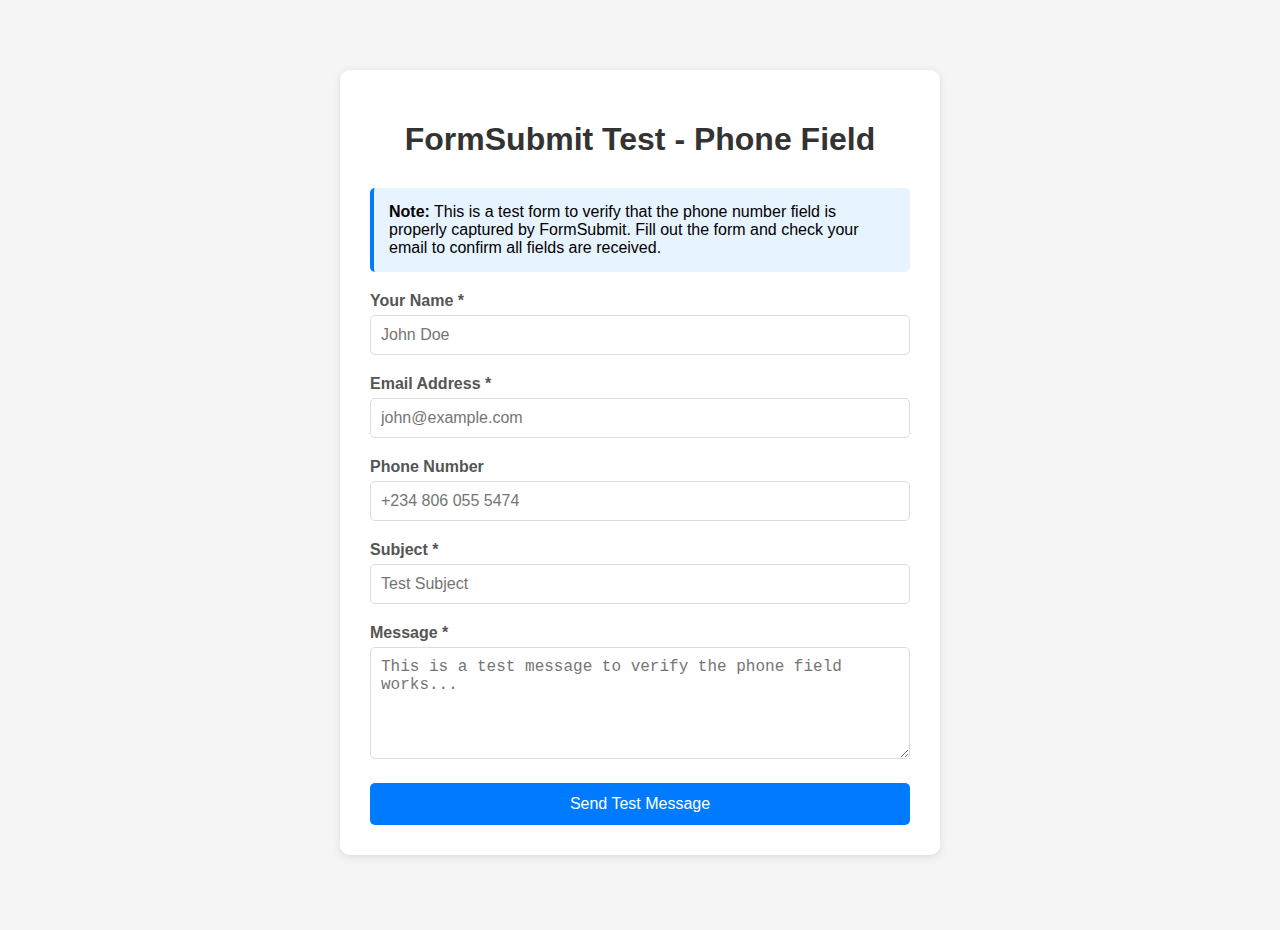
<file: MY_PORTFOLIO/test-form.html>
<!DOCTYPE html>
<html lang="en">
<head>
    <meta charset="UTF-8">
    <meta name="viewport" content="width=device-width, initial-scale=1.0">
    <title>FormSubmit Test</title>
    <style>
        body {
            font-family: Arial, sans-serif;
            max-width: 600px;
            margin: 50px auto;
            padding: 20px;
            background-color: #f5f5f5;
        }
        .form-container {
            background: white;
            padding: 30px;
            border-radius: 10px;
            box-shadow: 0 2px 10px rgba(0,0,0,0.1);
        }
        h1 {
            color: #333;
            text-align: center;
            margin-bottom: 30px;
        }
        label {
            display: block;
            margin-bottom: 5px;
            font-weight: bold;
            color: #555;
        }
        input, textarea {
            width: 100%;
            padding: 10px;
            margin-bottom: 20px;
            border: 1px solid #ddd;
            border-radius: 5px;
            font-size: 16px;
            box-sizing: border-box;
        }
        button {
            background-color: #007bff;
            color: white;
            padding: 12px 30px;
            border: none;
            border-radius: 5px;
            font-size: 16px;
            cursor: pointer;
            width: 100%;
        }
        button:hover {
            background-color: #0056b3;
        }
        .note {
            background-color: #e7f3ff;
            padding: 15px;
            border-radius: 5px;
            margin-bottom: 20px;
            border-left: 4px solid #007bff;
        }
    </style>
</head>
<body>
    <div class="form-container">
        <h1>FormSubmit Test - Phone Field</h1>
        
        <div class="note">
            <strong>Note:</strong> This is a test form to verify that the phone number field is properly captured by FormSubmit. 
            Fill out the form and check your email to confirm all fields are received.
        </div>

        <form action="https://formsubmit.co/sadebowale092@gmail.com" method="POST">
            <!-- FormSubmit Configuration -->
            <input type="hidden" name="_subject" value="Test Form - Phone Field Verification">
            <input type="hidden" name="_captcha" value="false">
            <input type="hidden" name="_template" value="table">
            <input type="hidden" name="_format" value="plain">
            <input type="hidden" name="_next" value="https://thankyou.com">

            <label for="name">Your Name *</label>
            <input type="text" id="name" name="name" required placeholder="John Doe">

            <label for="email">Email Address *</label>
            <input type="email" id="email" name="email" required placeholder="john@example.com">

            <label for="phone">Phone Number</label>
            <input type="tel" id="phone" name="phone" placeholder="+234 806 055 5474">

            <label for="subject">Subject *</label>
            <input type="text" id="subject" name="subject" required placeholder="Test Subject">

            <label for="message">Message *</label>
            <textarea id="message" name="message" rows="5" required placeholder="This is a test message to verify the phone field works..."></textarea>

            <button type="submit">Send Test Message</button>
        </form>
    </div>
</body>
</html>
</file>
